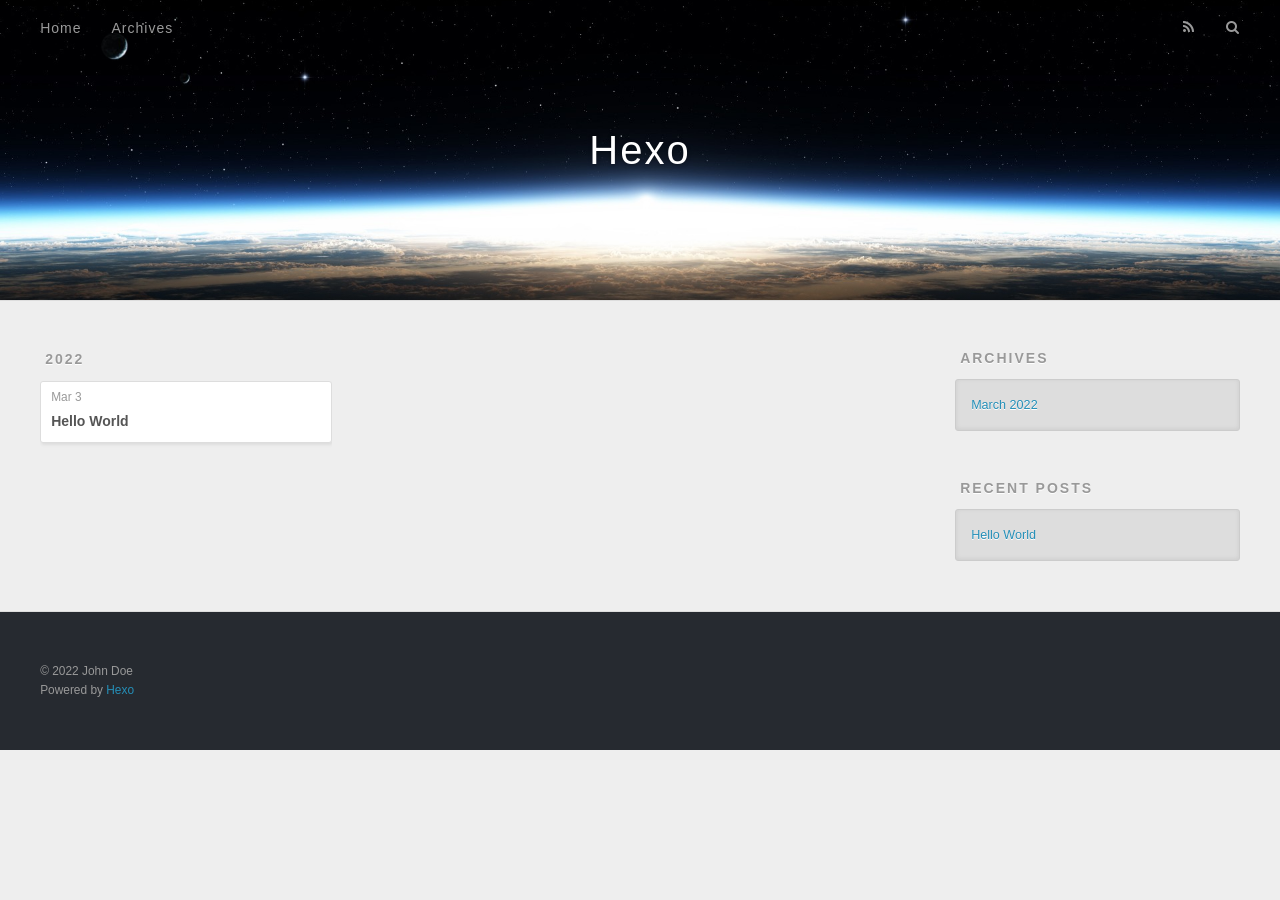
<file: archives/index.html>
<!DOCTYPE html>
<html>
<head>
  <meta charset="utf-8">
  

  
  <title>Archives | Hexo</title>
  <meta name="viewport" content="width=device-width, initial-scale=1, maximum-scale=1">
  <meta property="og:type" content="website">
<meta property="og:title" content="Hexo">
<meta property="og:url" content="http://example.com/archives/index.html">
<meta property="og:site_name" content="Hexo">
<meta property="og:locale" content="en_US">
<meta property="article:author" content="John Doe">
<meta name="twitter:card" content="summary">
  
    <link rel="alternate" href="/atom.xml" title="Hexo" type="application/atom+xml">
  
  
    <link rel="icon" href="/favicon.png">
  
  
    <link href="//fonts.googleapis.com/css?family=Source+Code+Pro" rel="stylesheet" type="text/css">
  
  
<link rel="stylesheet" href="/css/style.css">

<meta name="generator" content="Hexo 5.4.1"></head>

<body>
  <div id="container">
    <div id="wrap">
      <header id="header">
  <div id="banner"></div>
  <div id="header-outer" class="outer">
    <div id="header-title" class="inner">
      <h1 id="logo-wrap">
        <a href="/" id="logo">Hexo</a>
      </h1>
      
    </div>
    <div id="header-inner" class="inner">
      <nav id="main-nav">
        <a id="main-nav-toggle" class="nav-icon"></a>
        
          <a class="main-nav-link" href="/">Home</a>
        
          <a class="main-nav-link" href="/archives">Archives</a>
        
      </nav>
      <nav id="sub-nav">
        
          <a id="nav-rss-link" class="nav-icon" href="/atom.xml" title="RSS Feed"></a>
        
        <a id="nav-search-btn" class="nav-icon" title="Search"></a>
      </nav>
      <div id="search-form-wrap">
        <form action="//google.com/search" method="get" accept-charset="UTF-8" class="search-form"><input type="search" name="q" class="search-form-input" placeholder="Search"><button type="submit" class="search-form-submit">&#xF002;</button><input type="hidden" name="sitesearch" value="http://example.com"></form>
      </div>
    </div>
  </div>
</header>
      <div class="outer">
        <section id="main">
  
  
    
    
      
      
      <section class="archives-wrap">
        <div class="archive-year-wrap">
          <a href="/archives/2022" class="archive-year">2022</a>
        </div>
        <div class="archives">
    
    <article class="archive-article archive-type-post">
  <div class="archive-article-inner">
    <header class="archive-article-header">
      <a href="/2022/03/03/hello-world/" class="archive-article-date">
  <time datetime="2022-03-03T08:33:36.759Z" itemprop="datePublished">Mar 3</time>
</a>
      
  
    <h1 itemprop="name">
      <a class="archive-article-title" href="/2022/03/03/hello-world/">Hello World</a>
    </h1>
  

    </header>
  </div>
</article>
  
  
    </div></section>
  


</section>
        
          <aside id="sidebar">
  
    

  
    

  
    
  
    
  <div class="widget-wrap">
    <h3 class="widget-title">Archives</h3>
    <div class="widget">
      <ul class="archive-list"><li class="archive-list-item"><a class="archive-list-link" href="/archives/2022/03/">March 2022</a></li></ul>
    </div>
  </div>


  
    
  <div class="widget-wrap">
    <h3 class="widget-title">Recent Posts</h3>
    <div class="widget">
      <ul>
        
          <li>
            <a href="/2022/03/03/hello-world/">Hello World</a>
          </li>
        
      </ul>
    </div>
  </div>

  
</aside>
        
      </div>
      <footer id="footer">
  
  <div class="outer">
    <div id="footer-info" class="inner">
      &copy; 2022 John Doe<br>
      Powered by <a href="http://hexo.io/" target="_blank">Hexo</a>
    </div>
  </div>
</footer>
    </div>
    <nav id="mobile-nav">
  
    <a href="/" class="mobile-nav-link">Home</a>
  
    <a href="/archives" class="mobile-nav-link">Archives</a>
  
</nav>
    

<script src="//ajax.googleapis.com/ajax/libs/jquery/2.0.3/jquery.min.js"></script>


  
<link rel="stylesheet" href="/fancybox/jquery.fancybox.css">

  
<script src="/fancybox/jquery.fancybox.pack.js"></script>




<script src="/js/script.js"></script>




  </div>
</body>
</html>
</file>
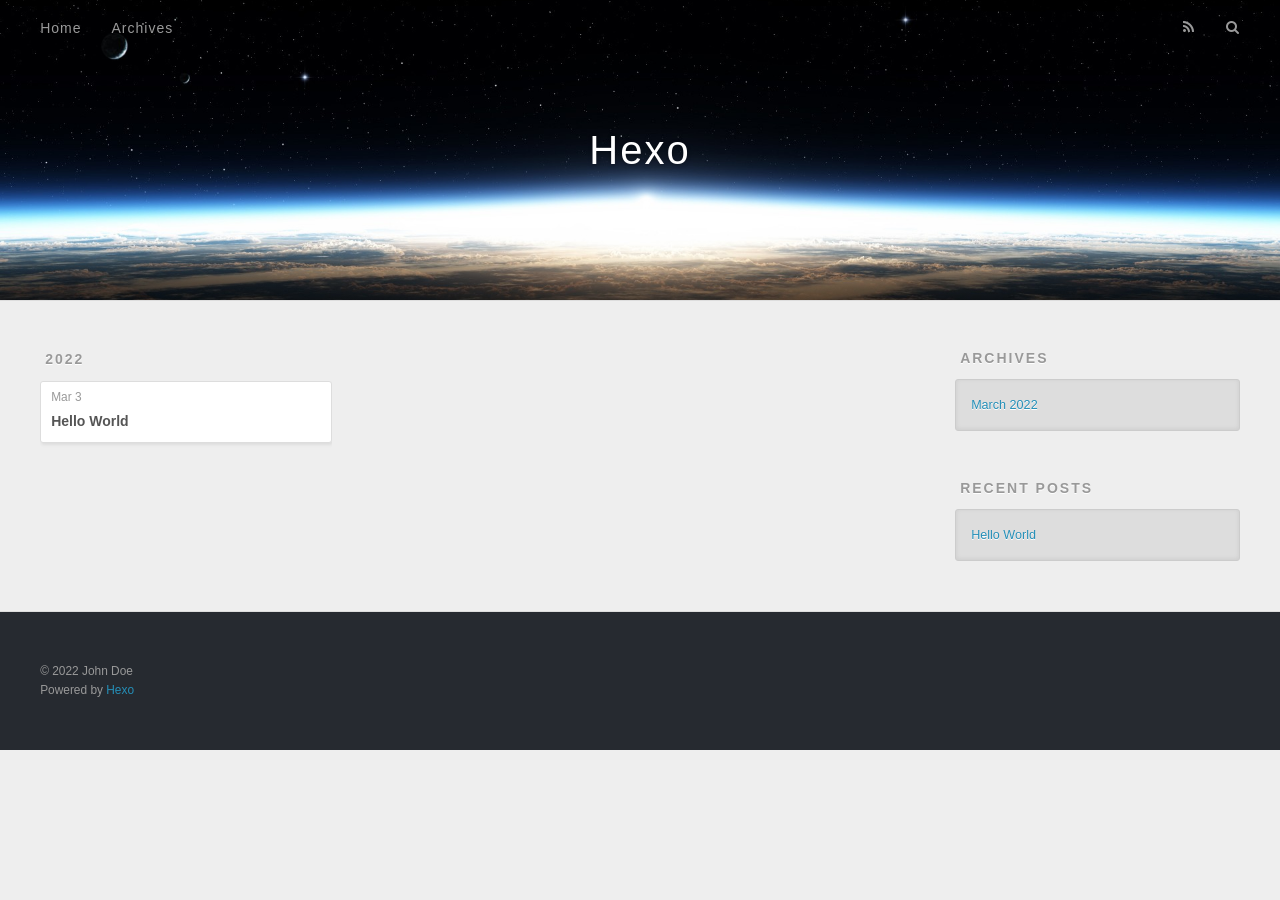
<file: archives/2022/index.html>
<!DOCTYPE html>
<html>
<head>
  <meta charset="utf-8">
  

  
  <title>Archives: 2022 | Hexo</title>
  <meta name="viewport" content="width=device-width, initial-scale=1, maximum-scale=1">
  <meta property="og:type" content="website">
<meta property="og:title" content="Hexo">
<meta property="og:url" content="http://example.com/archives/2022/index.html">
<meta property="og:site_name" content="Hexo">
<meta property="og:locale" content="en_US">
<meta property="article:author" content="John Doe">
<meta name="twitter:card" content="summary">
  
    <link rel="alternate" href="/atom.xml" title="Hexo" type="application/atom+xml">
  
  
    <link rel="icon" href="/favicon.png">
  
  
    <link href="//fonts.googleapis.com/css?family=Source+Code+Pro" rel="stylesheet" type="text/css">
  
  
<link rel="stylesheet" href="/css/style.css">

<meta name="generator" content="Hexo 5.4.1"></head>

<body>
  <div id="container">
    <div id="wrap">
      <header id="header">
  <div id="banner"></div>
  <div id="header-outer" class="outer">
    <div id="header-title" class="inner">
      <h1 id="logo-wrap">
        <a href="/" id="logo">Hexo</a>
      </h1>
      
    </div>
    <div id="header-inner" class="inner">
      <nav id="main-nav">
        <a id="main-nav-toggle" class="nav-icon"></a>
        
          <a class="main-nav-link" href="/">Home</a>
        
          <a class="main-nav-link" href="/archives">Archives</a>
        
      </nav>
      <nav id="sub-nav">
        
          <a id="nav-rss-link" class="nav-icon" href="/atom.xml" title="RSS Feed"></a>
        
        <a id="nav-search-btn" class="nav-icon" title="Search"></a>
      </nav>
      <div id="search-form-wrap">
        <form action="//google.com/search" method="get" accept-charset="UTF-8" class="search-form"><input type="search" name="q" class="search-form-input" placeholder="Search"><button type="submit" class="search-form-submit">&#xF002;</button><input type="hidden" name="sitesearch" value="http://example.com"></form>
      </div>
    </div>
  </div>
</header>
      <div class="outer">
        <section id="main">
  
  
    
    
      
      
      <section class="archives-wrap">
        <div class="archive-year-wrap">
          <a href="/archives/2022" class="archive-year">2022</a>
        </div>
        <div class="archives">
    
    <article class="archive-article archive-type-post">
  <div class="archive-article-inner">
    <header class="archive-article-header">
      <a href="/2022/03/03/hello-world/" class="archive-article-date">
  <time datetime="2022-03-03T08:33:36.759Z" itemprop="datePublished">Mar 3</time>
</a>
      
  
    <h1 itemprop="name">
      <a class="archive-article-title" href="/2022/03/03/hello-world/">Hello World</a>
    </h1>
  

    </header>
  </div>
</article>
  
  
    </div></section>
  


</section>
        
          <aside id="sidebar">
  
    

  
    

  
    
  
    
  <div class="widget-wrap">
    <h3 class="widget-title">Archives</h3>
    <div class="widget">
      <ul class="archive-list"><li class="archive-list-item"><a class="archive-list-link" href="/archives/2022/03/">March 2022</a></li></ul>
    </div>
  </div>


  
    
  <div class="widget-wrap">
    <h3 class="widget-title">Recent Posts</h3>
    <div class="widget">
      <ul>
        
          <li>
            <a href="/2022/03/03/hello-world/">Hello World</a>
          </li>
        
      </ul>
    </div>
  </div>

  
</aside>
        
      </div>
      <footer id="footer">
  
  <div class="outer">
    <div id="footer-info" class="inner">
      &copy; 2022 John Doe<br>
      Powered by <a href="http://hexo.io/" target="_blank">Hexo</a>
    </div>
  </div>
</footer>
    </div>
    <nav id="mobile-nav">
  
    <a href="/" class="mobile-nav-link">Home</a>
  
    <a href="/archives" class="mobile-nav-link">Archives</a>
  
</nav>
    

<script src="//ajax.googleapis.com/ajax/libs/jquery/2.0.3/jquery.min.js"></script>


  
<link rel="stylesheet" href="/fancybox/jquery.fancybox.css">

  
<script src="/fancybox/jquery.fancybox.pack.js"></script>




<script src="/js/script.js"></script>




  </div>
</body>
</html>
</file>
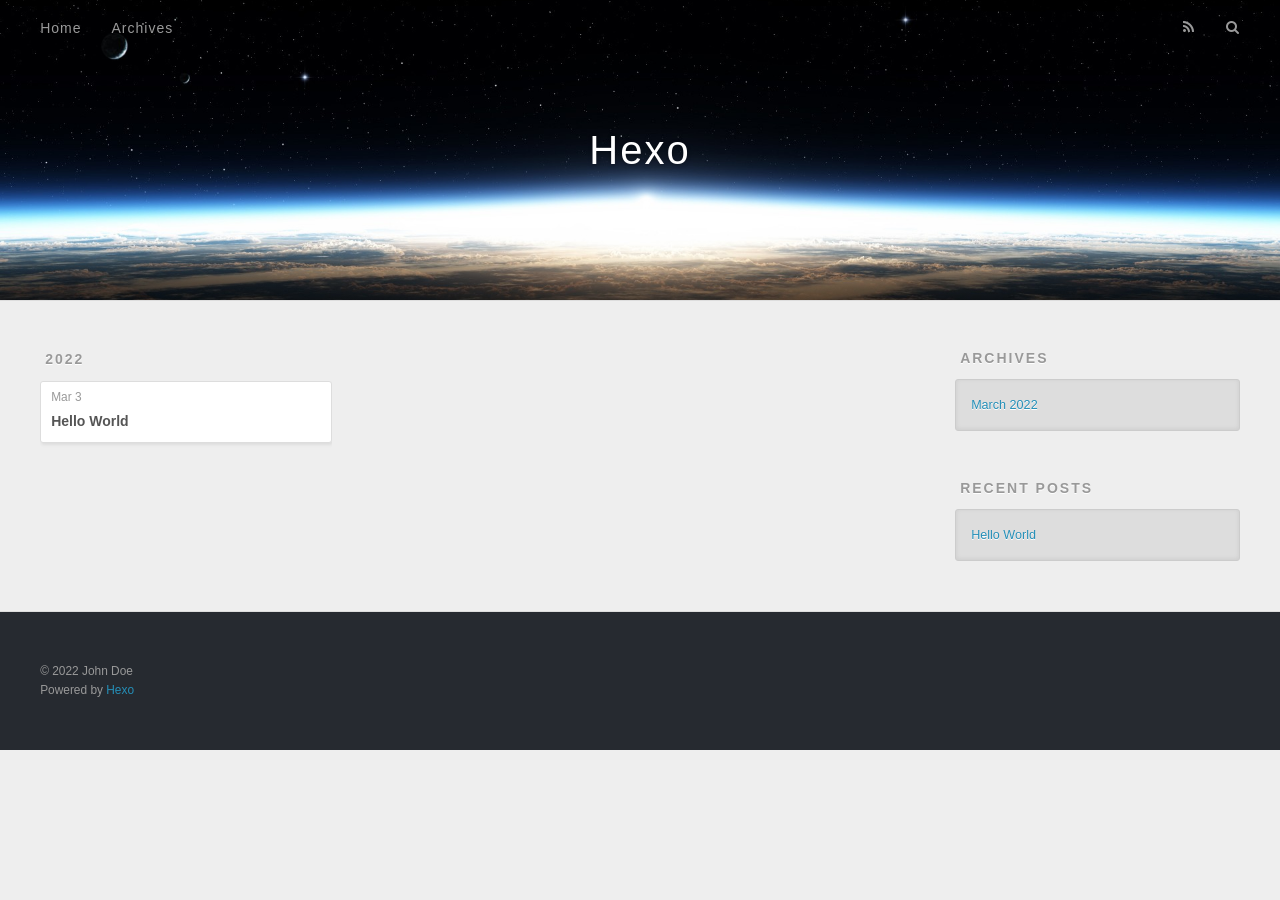
<file: archives/2022/03/index.html>
<!DOCTYPE html>
<html>
<head>
  <meta charset="utf-8">
  

  
  <title>Archives: 2022/3 | Hexo</title>
  <meta name="viewport" content="width=device-width, initial-scale=1, maximum-scale=1">
  <meta property="og:type" content="website">
<meta property="og:title" content="Hexo">
<meta property="og:url" content="http://example.com/archives/2022/03/index.html">
<meta property="og:site_name" content="Hexo">
<meta property="og:locale" content="en_US">
<meta property="article:author" content="John Doe">
<meta name="twitter:card" content="summary">
  
    <link rel="alternate" href="/atom.xml" title="Hexo" type="application/atom+xml">
  
  
    <link rel="icon" href="/favicon.png">
  
  
    <link href="//fonts.googleapis.com/css?family=Source+Code+Pro" rel="stylesheet" type="text/css">
  
  
<link rel="stylesheet" href="/css/style.css">

<meta name="generator" content="Hexo 5.4.1"></head>

<body>
  <div id="container">
    <div id="wrap">
      <header id="header">
  <div id="banner"></div>
  <div id="header-outer" class="outer">
    <div id="header-title" class="inner">
      <h1 id="logo-wrap">
        <a href="/" id="logo">Hexo</a>
      </h1>
      
    </div>
    <div id="header-inner" class="inner">
      <nav id="main-nav">
        <a id="main-nav-toggle" class="nav-icon"></a>
        
          <a class="main-nav-link" href="/">Home</a>
        
          <a class="main-nav-link" href="/archives">Archives</a>
        
      </nav>
      <nav id="sub-nav">
        
          <a id="nav-rss-link" class="nav-icon" href="/atom.xml" title="RSS Feed"></a>
        
        <a id="nav-search-btn" class="nav-icon" title="Search"></a>
      </nav>
      <div id="search-form-wrap">
        <form action="//google.com/search" method="get" accept-charset="UTF-8" class="search-form"><input type="search" name="q" class="search-form-input" placeholder="Search"><button type="submit" class="search-form-submit">&#xF002;</button><input type="hidden" name="sitesearch" value="http://example.com"></form>
      </div>
    </div>
  </div>
</header>
      <div class="outer">
        <section id="main">
  
  
    
    
      
      
      <section class="archives-wrap">
        <div class="archive-year-wrap">
          <a href="/archives/2022" class="archive-year">2022</a>
        </div>
        <div class="archives">
    
    <article class="archive-article archive-type-post">
  <div class="archive-article-inner">
    <header class="archive-article-header">
      <a href="/2022/03/03/hello-world/" class="archive-article-date">
  <time datetime="2022-03-03T08:33:36.759Z" itemprop="datePublished">Mar 3</time>
</a>
      
  
    <h1 itemprop="name">
      <a class="archive-article-title" href="/2022/03/03/hello-world/">Hello World</a>
    </h1>
  

    </header>
  </div>
</article>
  
  
    </div></section>
  


</section>
        
          <aside id="sidebar">
  
    

  
    

  
    
  
    
  <div class="widget-wrap">
    <h3 class="widget-title">Archives</h3>
    <div class="widget">
      <ul class="archive-list"><li class="archive-list-item"><a class="archive-list-link" href="/archives/2022/03/">March 2022</a></li></ul>
    </div>
  </div>


  
    
  <div class="widget-wrap">
    <h3 class="widget-title">Recent Posts</h3>
    <div class="widget">
      <ul>
        
          <li>
            <a href="/2022/03/03/hello-world/">Hello World</a>
          </li>
        
      </ul>
    </div>
  </div>

  
</aside>
        
      </div>
      <footer id="footer">
  
  <div class="outer">
    <div id="footer-info" class="inner">
      &copy; 2022 John Doe<br>
      Powered by <a href="http://hexo.io/" target="_blank">Hexo</a>
    </div>
  </div>
</footer>
    </div>
    <nav id="mobile-nav">
  
    <a href="/" class="mobile-nav-link">Home</a>
  
    <a href="/archives" class="mobile-nav-link">Archives</a>
  
</nav>
    

<script src="//ajax.googleapis.com/ajax/libs/jquery/2.0.3/jquery.min.js"></script>


  
<link rel="stylesheet" href="/fancybox/jquery.fancybox.css">

  
<script src="/fancybox/jquery.fancybox.pack.js"></script>




<script src="/js/script.js"></script>




  </div>
</body>
</html>
</file>
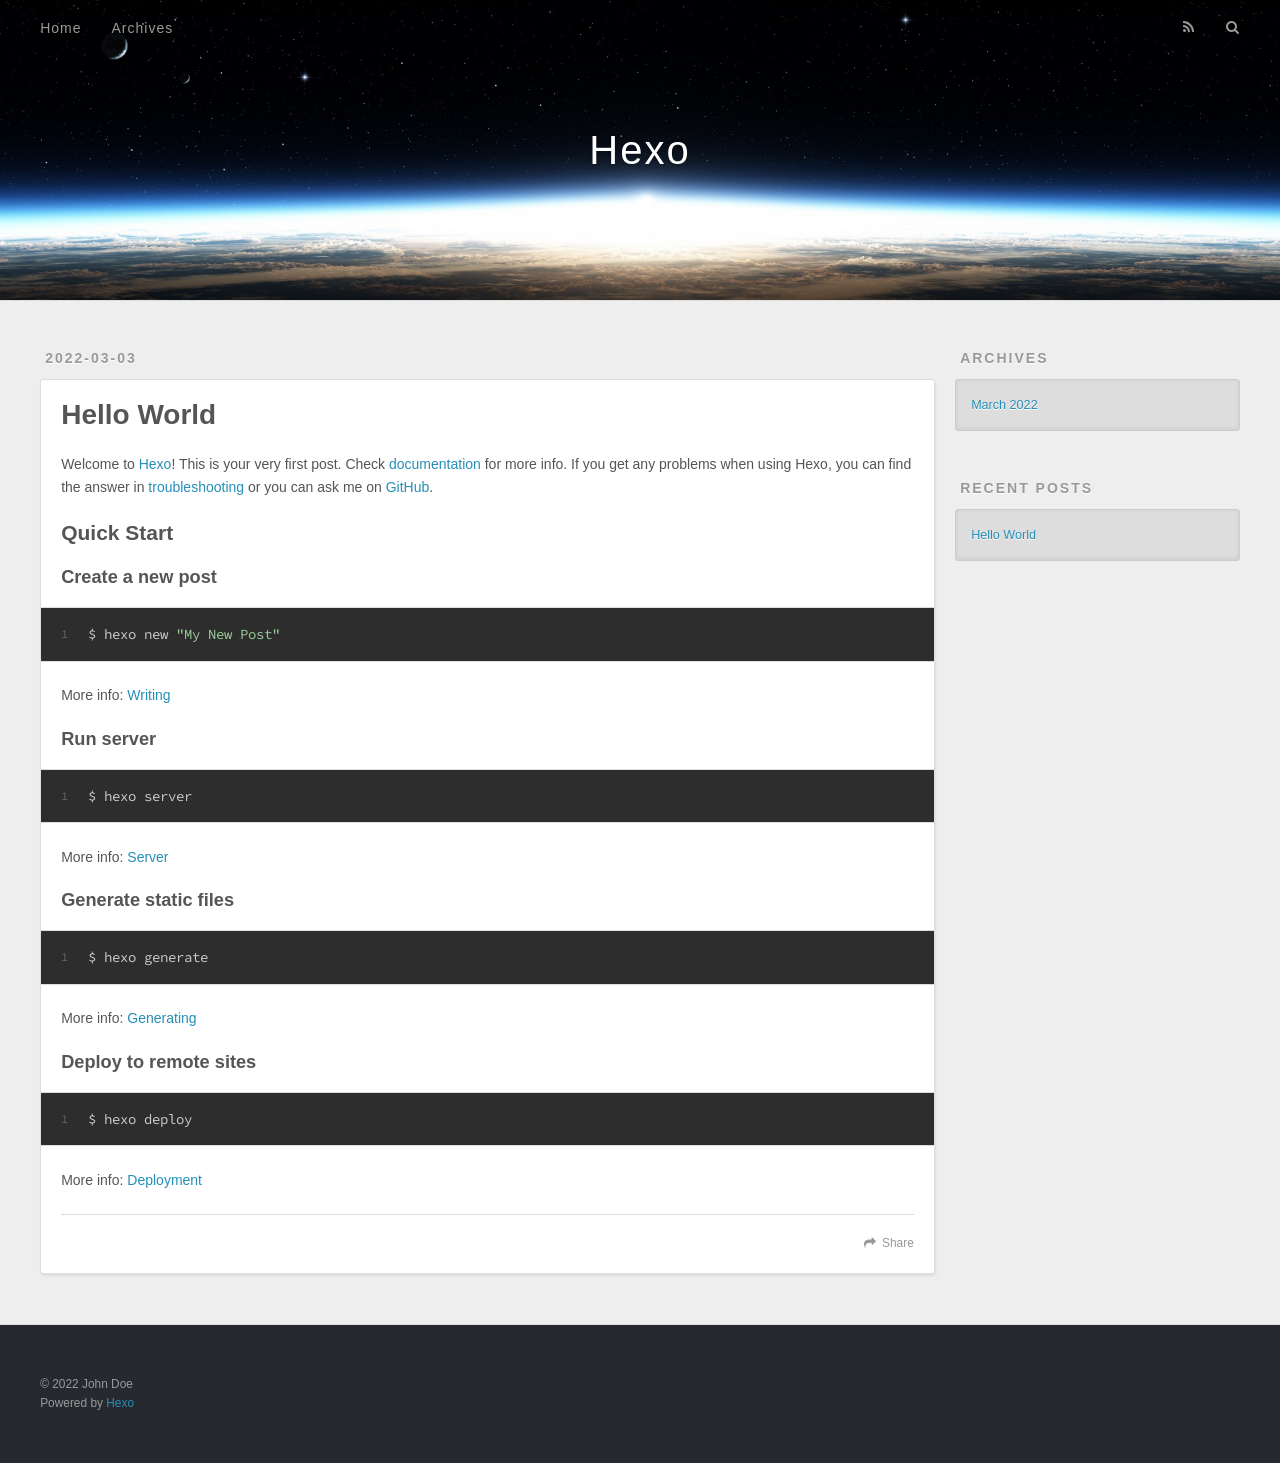
<file: 2022/03/03/hello-world/index.html>
<!DOCTYPE html>
<html>
<head>
  <meta charset="utf-8">
  

  
  <title>Hello World | Hexo</title>
  <meta name="viewport" content="width=device-width, initial-scale=1, maximum-scale=1">
  <meta name="description" content="Welcome to Hexo! This is your very first post. Check documentation for more info. If you get any problems when using Hexo, you can find the answer in troubleshooting or you can ask me on GitHub. Quick">
<meta property="og:type" content="article">
<meta property="og:title" content="Hello World">
<meta property="og:url" content="http://example.com/2022/03/03/hello-world/index.html">
<meta property="og:site_name" content="Hexo">
<meta property="og:description" content="Welcome to Hexo! This is your very first post. Check documentation for more info. If you get any problems when using Hexo, you can find the answer in troubleshooting or you can ask me on GitHub. Quick">
<meta property="og:locale" content="en_US">
<meta property="article:published_time" content="2022-03-03T08:33:36.759Z">
<meta property="article:modified_time" content="2022-03-03T08:31:39.561Z">
<meta property="article:author" content="John Doe">
<meta name="twitter:card" content="summary">
  
    <link rel="alternate" href="/atom.xml" title="Hexo" type="application/atom+xml">
  
  
    <link rel="icon" href="/favicon.png">
  
  
    <link href="//fonts.googleapis.com/css?family=Source+Code+Pro" rel="stylesheet" type="text/css">
  
  
<link rel="stylesheet" href="/css/style.css">

<meta name="generator" content="Hexo 5.4.1"></head>

<body>
  <div id="container">
    <div id="wrap">
      <header id="header">
  <div id="banner"></div>
  <div id="header-outer" class="outer">
    <div id="header-title" class="inner">
      <h1 id="logo-wrap">
        <a href="/" id="logo">Hexo</a>
      </h1>
      
    </div>
    <div id="header-inner" class="inner">
      <nav id="main-nav">
        <a id="main-nav-toggle" class="nav-icon"></a>
        
          <a class="main-nav-link" href="/">Home</a>
        
          <a class="main-nav-link" href="/archives">Archives</a>
        
      </nav>
      <nav id="sub-nav">
        
          <a id="nav-rss-link" class="nav-icon" href="/atom.xml" title="RSS Feed"></a>
        
        <a id="nav-search-btn" class="nav-icon" title="Search"></a>
      </nav>
      <div id="search-form-wrap">
        <form action="//google.com/search" method="get" accept-charset="UTF-8" class="search-form"><input type="search" name="q" class="search-form-input" placeholder="Search"><button type="submit" class="search-form-submit">&#xF002;</button><input type="hidden" name="sitesearch" value="http://example.com"></form>
      </div>
    </div>
  </div>
</header>
      <div class="outer">
        <section id="main"><article id="post-hello-world" class="article article-type-post" itemscope itemprop="blogPost">
  <div class="article-meta">
    <a href="/2022/03/03/hello-world/" class="article-date">
  <time datetime="2022-03-03T08:33:36.759Z" itemprop="datePublished">2022-03-03</time>
</a>
    
  </div>
  <div class="article-inner">
    
    
      <header class="article-header">
        
  
    <h1 class="article-title" itemprop="name">
      Hello World
    </h1>
  

      </header>
    
    <div class="article-entry" itemprop="articleBody">
      
        <p>Welcome to <a target="_blank" rel="noopener" href="https://hexo.io/">Hexo</a>! This is your very first post. Check <a target="_blank" rel="noopener" href="https://hexo.io/docs/">documentation</a> for more info. If you get any problems when using Hexo, you can find the answer in <a target="_blank" rel="noopener" href="https://hexo.io/docs/troubleshooting.html">troubleshooting</a> or you can ask me on <a target="_blank" rel="noopener" href="https://github.com/hexojs/hexo/issues">GitHub</a>.</p>
<h2 id="Quick-Start"><a href="#Quick-Start" class="headerlink" title="Quick Start"></a>Quick Start</h2><h3 id="Create-a-new-post"><a href="#Create-a-new-post" class="headerlink" title="Create a new post"></a>Create a new post</h3><figure class="highlight bash"><table><tr><td class="gutter"><pre><span class="line">1</span><br></pre></td><td class="code"><pre><span class="line">$ hexo new <span class="string">&quot;My New Post&quot;</span></span><br></pre></td></tr></table></figure>

<p>More info: <a target="_blank" rel="noopener" href="https://hexo.io/docs/writing.html">Writing</a></p>
<h3 id="Run-server"><a href="#Run-server" class="headerlink" title="Run server"></a>Run server</h3><figure class="highlight bash"><table><tr><td class="gutter"><pre><span class="line">1</span><br></pre></td><td class="code"><pre><span class="line">$ hexo server</span><br></pre></td></tr></table></figure>

<p>More info: <a target="_blank" rel="noopener" href="https://hexo.io/docs/server.html">Server</a></p>
<h3 id="Generate-static-files"><a href="#Generate-static-files" class="headerlink" title="Generate static files"></a>Generate static files</h3><figure class="highlight bash"><table><tr><td class="gutter"><pre><span class="line">1</span><br></pre></td><td class="code"><pre><span class="line">$ hexo generate</span><br></pre></td></tr></table></figure>

<p>More info: <a target="_blank" rel="noopener" href="https://hexo.io/docs/generating.html">Generating</a></p>
<h3 id="Deploy-to-remote-sites"><a href="#Deploy-to-remote-sites" class="headerlink" title="Deploy to remote sites"></a>Deploy to remote sites</h3><figure class="highlight bash"><table><tr><td class="gutter"><pre><span class="line">1</span><br></pre></td><td class="code"><pre><span class="line">$ hexo deploy</span><br></pre></td></tr></table></figure>

<p>More info: <a target="_blank" rel="noopener" href="https://hexo.io/docs/one-command-deployment.html">Deployment</a></p>

      
    </div>
    <footer class="article-footer">
      <a data-url="http://example.com/2022/03/03/hello-world/" data-id="cl0arimfl0000lsss8mx94jkv" class="article-share-link">Share</a>
      
      
    </footer>
  </div>
  
    
  
</article>

</section>
        
          <aside id="sidebar">
  
    

  
    

  
    
  
    
  <div class="widget-wrap">
    <h3 class="widget-title">Archives</h3>
    <div class="widget">
      <ul class="archive-list"><li class="archive-list-item"><a class="archive-list-link" href="/archives/2022/03/">March 2022</a></li></ul>
    </div>
  </div>


  
    
  <div class="widget-wrap">
    <h3 class="widget-title">Recent Posts</h3>
    <div class="widget">
      <ul>
        
          <li>
            <a href="/2022/03/03/hello-world/">Hello World</a>
          </li>
        
      </ul>
    </div>
  </div>

  
</aside>
        
      </div>
      <footer id="footer">
  
  <div class="outer">
    <div id="footer-info" class="inner">
      &copy; 2022 John Doe<br>
      Powered by <a href="http://hexo.io/" target="_blank">Hexo</a>
    </div>
  </div>
</footer>
    </div>
    <nav id="mobile-nav">
  
    <a href="/" class="mobile-nav-link">Home</a>
  
    <a href="/archives" class="mobile-nav-link">Archives</a>
  
</nav>
    

<script src="//ajax.googleapis.com/ajax/libs/jquery/2.0.3/jquery.min.js"></script>


  
<link rel="stylesheet" href="/fancybox/jquery.fancybox.css">

  
<script src="/fancybox/jquery.fancybox.pack.js"></script>




<script src="/js/script.js"></script>




  </div>
</body>
</html>
</file>
<file: css/style.css>
body {
  width: 100%;
}
body:before,
body:after {
  content: "";
  display: table;
}
body:after {
  clear: both;
}
html,
body,
div,
span,
applet,
object,
iframe,
h1,
h2,
h3,
h4,
h5,
h6,
p,
blockquote,
pre,
a,
abbr,
acronym,
address,
big,
cite,
code,
del,
dfn,
em,
img,
ins,
kbd,
q,
s,
samp,
small,
strike,
strong,
sub,
sup,
tt,
var,
dl,
dt,
dd,
ol,
ul,
li,
fieldset,
form,
label,
legend,
table,
caption,
tbody,
tfoot,
thead,
tr,
th,
td {
  margin: 0;
  padding: 0;
  border: 0;
  outline: 0;
  font-weight: inherit;
  font-style: inherit;
  font-family: inherit;
  font-size: 100%;
  vertical-align: baseline;
}
body {
  line-height: 1;
  color: #000;
  background: #fff;
}
ol,
ul {
  list-style: none;
}
table {
  border-collapse: separate;
  border-spacing: 0;
  vertical-align: middle;
}
caption,
th,
td {
  text-align: left;
  font-weight: normal;
  vertical-align: middle;
}
a img {
  border: none;
}
input,
button {
  margin: 0;
  padding: 0;
}
input::-moz-focus-inner,
button::-moz-focus-inner {
  border: 0;
  padding: 0;
}
@font-face {
  font-family: FontAwesome;
  font-style: normal;
  font-weight: normal;
  src: url("fonts/fontawesome-webfont.eot?v=#4.0.3");
  src: url("fonts/fontawesome-webfont.eot?#iefix&v=#4.0.3") format("embedded-opentype"), url("fonts/fontawesome-webfont.woff?v=#4.0.3") format("woff"), url("fonts/fontawesome-webfont.ttf?v=#4.0.3") format("truetype"), url("fonts/fontawesome-webfont.svg#fontawesomeregular?v=#4.0.3") format("svg");
}
html,
body,
#container {
  height: 100%;
}
body {
  background: #eee;
  font: 14px -apple-system, BlinkMacSystemFont, "Segoe UI", "Roboto", "Oxygen", "Ubuntu", "Cantarell", "Fira Sans", "Droid Sans", "Helvetica Neue", sans-serif;
  -webkit-text-size-adjust: 100%;
}
.outer {
  max-width: 1220px;
  margin: 0 auto;
  padding: 0 20px;
}
.outer:before,
.outer:after {
  content: "";
  display: table;
}
.outer:after {
  clear: both;
}
.inner {
  display: inline;
  float: left;
  width: 98.33333333333333%;
  margin: 0 0.833333333333333%;
}
.left,
.alignleft {
  float: left;
}
.right,
.alignright {
  float: right;
}
.clear {
  clear: both;
}
#container {
  position: relative;
}
.mobile-nav-on {
  overflow: hidden;
}
#wrap {
  height: 100%;
  width: 100%;
  position: absolute;
  top: 0;
  left: 0;
  -webkit-transition: 0.2s ease-out;
  -moz-transition: 0.2s ease-out;
  -ms-transition: 0.2s ease-out;
  transition: 0.2s ease-out;
  z-index: 1;
  background: #eee;
}
.mobile-nav-on #wrap {
  left: 280px;
}
@media screen and (min-width: 768px) {
  #main {
    display: inline;
    float: left;
    width: 73.33333333333333%;
    margin: 0 0.833333333333333%;
  }
}
.article-date,
.article-category-link,
.archive-year,
.widget-title {
  text-decoration: none;
  text-transform: uppercase;
  letter-spacing: 2px;
  color: #999;
  margin-bottom: 1em;
  margin-left: 5px;
  line-height: 1em;
  text-shadow: 0 1px #fff;
  font-weight: bold;
}
.article-inner,
.archive-article-inner {
  background: #fff;
  -webkit-box-shadow: 1px 2px 3px #ddd;
  box-shadow: 1px 2px 3px #ddd;
  border: 1px solid #ddd;
  border-radius: 3px;
}
.article-entry h1,
.widget h1 {
  font-size: 2em;
}
.article-entry h2,
.widget h2 {
  font-size: 1.5em;
}
.article-entry h3,
.widget h3 {
  font-size: 1.3em;
}
.article-entry h4,
.widget h4 {
  font-size: 1.2em;
}
.article-entry h5,
.widget h5 {
  font-size: 1em;
}
.article-entry h6,
.widget h6 {
  font-size: 1em;
  color: #999;
}
.article-entry hr,
.widget hr {
  border: 1px dashed #ddd;
}
.article-entry strong,
.widget strong {
  font-weight: bold;
}
.article-entry em,
.widget em,
.article-entry cite,
.widget cite {
  font-style: italic;
}
.article-entry sup,
.widget sup,
.article-entry sub,
.widget sub {
  font-size: 0.75em;
  line-height: 0;
  position: relative;
  vertical-align: baseline;
}
.article-entry sup,
.widget sup {
  top: -0.5em;
}
.article-entry sub,
.widget sub {
  bottom: -0.2em;
}
.article-entry small,
.widget small {
  font-size: 0.85em;
}
.article-entry acronym,
.widget acronym,
.article-entry abbr,
.widget abbr {
  border-bottom: 1px dotted;
}
.article-entry ul,
.widget ul,
.article-entry ol,
.widget ol,
.article-entry dl,
.widget dl {
  margin: 0 20px;
  line-height: 1.6em;
}
.article-entry ul ul,
.widget ul ul,
.article-entry ol ul,
.widget ol ul,
.article-entry ul ol,
.widget ul ol,
.article-entry ol ol,
.widget ol ol {
  margin-top: 0;
  margin-bottom: 0;
}
.article-entry ul,
.widget ul {
  list-style: disc;
}
.article-entry ol,
.widget ol {
  list-style: decimal;
}
.article-entry dt,
.widget dt {
  font-weight: bold;
}
#header {
  height: 300px;
  position: relative;
  border-bottom: 1px solid #ddd;
}
#header:before,
#header:after {
  content: "";
  position: absolute;
  left: 0;
  right: 0;
  height: 40px;
}
#header:before {
  top: 0;
  background: -webkit-linear-gradient(rgba(0,0,0,0.2), transparent);
  background: -moz-linear-gradient(rgba(0,0,0,0.2), transparent);
  background: -ms-linear-gradient(rgba(0,0,0,0.2), transparent);
  background: linear-gradient(rgba(0,0,0,0.2), transparent);
}
#header:after {
  bottom: 0;
  background: -webkit-linear-gradient(transparent, rgba(0,0,0,0.2));
  background: -moz-linear-gradient(transparent, rgba(0,0,0,0.2));
  background: -ms-linear-gradient(transparent, rgba(0,0,0,0.2));
  background: linear-gradient(transparent, rgba(0,0,0,0.2));
}
#header-outer {
  height: 100%;
  position: relative;
}
#header-inner {
  position: relative;
  overflow: hidden;
}
#banner {
  position: absolute;
  top: 0;
  left: 0;
  width: 100%;
  height: 100%;
  background: url("images/banner.jpg") center #000;
  -webkit-background-size: cover;
  -moz-background-size: cover;
  background-size: cover;
  z-index: -1;
}
#header-title {
  text-align: center;
  height: 40px;
  position: absolute;
  top: 50%;
  left: 0;
  margin-top: -20px;
}
#logo,
#subtitle {
  text-decoration: none;
  color: #fff;
  font-weight: 300;
  text-shadow: 0 1px 4px rgba(0,0,0,0.3);
}
#logo {
  font-size: 40px;
  line-height: 40px;
  letter-spacing: 2px;
}
#subtitle {
  font-size: 16px;
  line-height: 16px;
  letter-spacing: 1px;
}
#subtitle-wrap {
  margin-top: 16px;
}
#main-nav {
  float: left;
  margin-left: -15px;
}
.nav-icon,
.main-nav-link {
  float: left;
  color: #fff;
  opacity: 0.6;
  text-decoration: none;
  text-shadow: 0 1px rgba(0,0,0,0.2);
  -webkit-transition: opacity 0.2s;
  -moz-transition: opacity 0.2s;
  -ms-transition: opacity 0.2s;
  transition: opacity 0.2s;
  display: block;
  padding: 20px 15px;
}
.nav-icon:hover,
.main-nav-link:hover {
  opacity: 1;
}
.nav-icon {
  font-family: FontAwesome;
  text-align: center;
  font-size: 14px;
  width: 14px;
  height: 14px;
  padding: 20px 15px;
  position: relative;
  cursor: pointer;
}
.main-nav-link {
  font-weight: 300;
  letter-spacing: 1px;
}
@media screen and (max-width: 479px) {
  .main-nav-link {
    display: none;
  }
}
#main-nav-toggle {
  display: none;
}
#main-nav-toggle:before {
  content: "\f0c9";
}
@media screen and (max-width: 479px) {
  #main-nav-toggle {
    display: block;
  }
}
#sub-nav {
  float: right;
  margin-right: -15px;
}
#nav-rss-link:before {
  content: "\f09e";
}
#nav-search-btn:before {
  content: "\f002";
}
#search-form-wrap {
  position: absolute;
  top: 15px;
  width: 150px;
  height: 30px;
  right: -150px;
  opacity: 0;
  -webkit-transition: 0.2s ease-out;
  -moz-transition: 0.2s ease-out;
  -ms-transition: 0.2s ease-out;
  transition: 0.2s ease-out;
}
#search-form-wrap.on {
  opacity: 1;
  right: 0;
}
@media screen and (max-width: 479px) {
  #search-form-wrap {
    width: 100%;
    right: -100%;
  }
}
.search-form {
  position: absolute;
  top: 0;
  left: 0;
  right: 0;
  background: #fff;
  padding: 5px 15px;
  border-radius: 15px;
  -webkit-box-shadow: 0 0 10px rgba(0,0,0,0.3);
  box-shadow: 0 0 10px rgba(0,0,0,0.3);
}
.search-form-input {
  border: none;
  background: none;
  color: #555;
  width: 100%;
  font: 13px -apple-system, BlinkMacSystemFont, "Segoe UI", "Roboto", "Oxygen", "Ubuntu", "Cantarell", "Fira Sans", "Droid Sans", "Helvetica Neue", sans-serif;
  outline: none;
}
.search-form-input::-webkit-search-results-decoration,
.search-form-input::-webkit-search-cancel-button {
  -webkit-appearance: none;
}
.search-form-submit {
  position: absolute;
  top: 50%;
  right: 10px;
  margin-top: -7px;
  font: 13px FontAwesome;
  border: none;
  background: none;
  color: #bbb;
  cursor: pointer;
}
.search-form-submit:hover,
.search-form-submit:focus {
  color: #777;
}
.article {
  margin: 50px 0;
}
.article-inner {
  overflow: hidden;
}
.article-meta:before,
.article-meta:after {
  content: "";
  display: table;
}
.article-meta:after {
  clear: both;
}
.article-date {
  float: left;
}
.article-category {
  float: left;
  line-height: 1em;
  color: #ccc;
  text-shadow: 0 1px #fff;
  margin-left: 8px;
}
.article-category:before {
  content: "\2022";
}
.article-category-link {
  margin: 0 12px 1em;
}
.article-header {
  padding: 20px 20px 0;
}
.article-title {
  text-decoration: none;
  font-size: 2em;
  font-weight: bold;
  color: #555;
  line-height: 1.1em;
  -webkit-transition: color 0.2s;
  -moz-transition: color 0.2s;
  -ms-transition: color 0.2s;
  transition: color 0.2s;
}
a.article-title:hover {
  color: #258fb8;
}
.article-entry {
  color: #555;
  padding: 0 20px;
}
.article-entry:before,
.article-entry:after {
  content: "";
  display: table;
}
.article-entry:after {
  clear: both;
}
.article-entry p,
.article-entry table {
  line-height: 1.6em;
  margin: 1.6em 0;
}
.article-entry h1,
.article-entry h2,
.article-entry h3,
.article-entry h4,
.article-entry h5,
.article-entry h6 {
  font-weight: bold;
}
.article-entry h1,
.article-entry h2,
.article-entry h3,
.article-entry h4,
.article-entry h5,
.article-entry h6 {
  line-height: 1.1em;
  margin: 1.1em 0;
}
.article-entry a {
  color: #258fb8;
  text-decoration: none;
}
.article-entry a:hover {
  text-decoration: underline;
}
.article-entry ul,
.article-entry ol,
.article-entry dl {
  margin-top: 1.6em;
  margin-bottom: 1.6em;
}
.article-entry img,
.article-entry video {
  max-width: 100%;
  height: auto;
  display: block;
  margin: auto;
}
.article-entry iframe {
  border: none;
}
.article-entry table {
  width: 100%;
  border-collapse: collapse;
  border-spacing: 0;
}
.article-entry th {
  font-weight: bold;
  border-bottom: 3px solid #ddd;
  padding-bottom: 0.5em;
}
.article-entry td {
  border-bottom: 1px solid #ddd;
  padding: 10px 0;
}
.article-entry blockquote {
  font-family: Georgia, "Times New Roman", serif;
  font-size: 1.4em;
  margin: 1.6em 20px;
  text-align: center;
}
.article-entry blockquote footer {
  font-size: 14px;
  margin: 1.6em 0;
  font-family: -apple-system, BlinkMacSystemFont, "Segoe UI", "Roboto", "Oxygen", "Ubuntu", "Cantarell", "Fira Sans", "Droid Sans", "Helvetica Neue", sans-serif;
}
.article-entry blockquote footer cite:before {
  content: "—";
  padding: 0 0.5em;
}
.article-entry .pullquote {
  text-align: left;
  width: 45%;
  margin: 0;
}
.article-entry .pullquote.left {
  margin-left: 0.5em;
  margin-right: 1em;
}
.article-entry .pullquote.right {
  margin-right: 0.5em;
  margin-left: 1em;
}
.article-entry .caption {
  color: #999;
  display: block;
  font-size: 0.9em;
  margin-top: 0.5em;
  position: relative;
  text-align: center;
}
.article-entry .video-container {
  position: relative;
  padding-top: 56.25%;
  height: 0;
  overflow: hidden;
}
.article-entry .video-container iframe,
.article-entry .video-container object,
.article-entry .video-container embed {
  position: absolute;
  top: 0;
  left: 0;
  width: 100%;
  height: 100%;
  margin-top: 0;
}
.article-more-link a {
  display: inline-block;
  line-height: 1em;
  padding: 6px 15px;
  border-radius: 15px;
  background: #eee;
  color: #999;
  text-shadow: 0 1px #fff;
  text-decoration: none;
}
.article-more-link a:hover {
  background: #258fb8;
  color: #fff;
  text-decoration: none;
  text-shadow: 0 1px #1e7293;
}
.article-footer {
  font-size: 0.85em;
  line-height: 1.6em;
  border-top: 1px solid #ddd;
  padding-top: 1.6em;
  margin: 0 20px 20px;
}
.article-footer:before,
.article-footer:after {
  content: "";
  display: table;
}
.article-footer:after {
  clear: both;
}
.article-footer a {
  color: #999;
  text-decoration: none;
}
.article-footer a:hover {
  color: #555;
}
.article-tag-list-item {
  float: left;
  margin-right: 10px;
}
.article-tag-list-link:before {
  content: "#";
}
.article-comment-link {
  float: right;
}
.article-comment-link:before {
  content: "\f075";
  font-family: FontAwesome;
  padding-right: 8px;
}
.article-share-link {
  cursor: pointer;
  float: right;
  margin-left: 20px;
}
.article-share-link:before {
  content: "\f064";
  font-family: FontAwesome;
  padding-right: 6px;
}
#article-nav {
  position: relative;
}
#article-nav:before,
#article-nav:after {
  content: "";
  display: table;
}
#article-nav:after {
  clear: both;
}
@media screen and (min-width: 768px) {
  #article-nav {
    margin: 50px 0;
  }
  #article-nav:before {
    width: 8px;
    height: 8px;
    position: absolute;
    top: 50%;
    left: 50%;
    margin-top: -4px;
    margin-left: -4px;
    content: "";
    border-radius: 50%;
    background: #ddd;
    -webkit-box-shadow: 0 1px 2px #fff;
    box-shadow: 0 1px 2px #fff;
  }
}
.article-nav-link-wrap {
  text-decoration: none;
  text-shadow: 0 1px #fff;
  color: #999;
  -webkit-box-sizing: border-box;
  -moz-box-sizing: border-box;
  box-sizing: border-box;
  margin-top: 50px;
  text-align: center;
  display: block;
}
.article-nav-link-wrap:hover {
  color: #555;
}
@media screen and (min-width: 768px) {
  .article-nav-link-wrap {
    width: 50%;
    margin-top: 0;
  }
}
@media screen and (min-width: 768px) {
  #article-nav-newer {
    float: left;
    text-align: right;
    padding-right: 20px;
  }
}
@media screen and (min-width: 768px) {
  #article-nav-older {
    float: right;
    text-align: left;
    padding-left: 20px;
  }
}
.article-nav-caption {
  text-transform: uppercase;
  letter-spacing: 2px;
  color: #ddd;
  line-height: 1em;
  font-weight: bold;
}
#article-nav-newer .article-nav-caption {
  margin-right: -2px;
}
.article-nav-title {
  font-size: 0.85em;
  line-height: 1.6em;
  margin-top: 0.5em;
}
.article-share-box {
  position: absolute;
  display: none;
  background: #fff;
  -webkit-box-shadow: 1px 2px 10px rgba(0,0,0,0.2);
  box-shadow: 1px 2px 10px rgba(0,0,0,0.2);
  border-radius: 3px;
  margin-left: -145px;
  overflow: hidden;
  z-index: 1;
}
.article-share-box.on {
  display: block;
}
.article-share-input {
  width: 100%;
  background: none;
  -webkit-box-sizing: border-box;
  -moz-box-sizing: border-box;
  box-sizing: border-box;
  font: 14px -apple-system, BlinkMacSystemFont, "Segoe UI", "Roboto", "Oxygen", "Ubuntu", "Cantarell", "Fira Sans", "Droid Sans", "Helvetica Neue", sans-serif;
  padding: 0 15px;
  color: #555;
  outline: none;
  border: 1px solid #ddd;
  border-radius: 3px 3px 0 0;
  height: 36px;
  line-height: 36px;
}
.article-share-links {
  background: #eee;
}
.article-share-links:before,
.article-share-links:after {
  content: "";
  display: table;
}
.article-share-links:after {
  clear: both;
}
.article-share-twitter,
.article-share-facebook,
.article-share-pinterest,
.article-share-google {
  width: 50px;
  height: 36px;
  display: block;
  float: left;
  position: relative;
  color: #999;
  text-shadow: 0 1px #fff;
}
.article-share-twitter:before,
.article-share-facebook:before,
.article-share-pinterest:before,
.article-share-google:before {
  font-size: 20px;
  font-family: FontAwesome;
  width: 20px;
  height: 20px;
  position: absolute;
  top: 50%;
  left: 50%;
  margin-top: -10px;
  margin-left: -10px;
  text-align: center;
}
.article-share-twitter:hover,
.article-share-facebook:hover,
.article-share-pinterest:hover,
.article-share-google:hover {
  color: #fff;
}
.article-share-twitter:before {
  content: "\f099";
}
.article-share-twitter:hover {
  background: #00aced;
  text-shadow: 0 1px #008abe;
}
.article-share-facebook:before {
  content: "\f09a";
}
.article-share-facebook:hover {
  background: #3b5998;
  text-shadow: 0 1px #2f477a;
}
.article-share-pinterest:before {
  content: "\f0d2";
}
.article-share-pinterest:hover {
  background: #cb2027;
  text-shadow: 0 1px #a21a1f;
}
.article-share-google:before {
  content: "\f0d5";
}
.article-share-google:hover {
  background: #dd4b39;
  text-shadow: 0 1px #be3221;
}
.article-gallery {
  background: #000;
  position: relative;
}
.article-gallery-photos {
  position: relative;
  overflow: hidden;
}
.article-gallery-img {
  display: none;
  max-width: 100%;
}
.article-gallery-img:first-child {
  display: block;
}
.article-gallery-img.loaded {
  position: absolute;
  display: block;
}
.article-gallery-img img {
  display: block;
  max-width: 100%;
  margin: 0 auto;
}
#comments {
  background: #fff;
  -webkit-box-shadow: 1px 2px 3px #ddd;
  box-shadow: 1px 2px 3px #ddd;
  padding: 20px;
  border: 1px solid #ddd;
  border-radius: 3px;
  margin: 50px 0;
}
#comments a {
  color: #258fb8;
}
.archives-wrap {
  margin: 50px 0;
}
.archives:before,
.archives:after {
  content: "";
  display: table;
}
.archives:after {
  clear: both;
}
.archive-year-wrap {
  margin-bottom: 1em;
}
.archives {
  -webkit-column-gap: 10px;
  -moz-column-gap: 10px;
  column-gap: 10px;
}
@media screen and (min-width: 480px) and (max-width: 767px) {
  .archives {
    -webkit-column-count: 2;
    -moz-column-count: 2;
    column-count: 2;
  }
}
@media screen and (min-width: 768px) {
  .archives {
    -webkit-column-count: 3;
    -moz-column-count: 3;
    column-count: 3;
  }
}
.archive-article {
  -webkit-column-break-inside: avoid;
  page-break-inside: avoid;
  overflow: hidden;
  break-inside: avoid-column;
}
.archive-article-inner {
  padding: 10px;
  margin-bottom: 15px;
}
.archive-article-title {
  text-decoration: none;
  font-weight: bold;
  color: #555;
  -webkit-transition: color 0.2s;
  -moz-transition: color 0.2s;
  -ms-transition: color 0.2s;
  transition: color 0.2s;
  line-height: 1.6em;
}
.archive-article-title:hover {
  color: #258fb8;
}
.archive-article-footer {
  margin-top: 1em;
}
.archive-article-date {
  color: #999;
  text-decoration: none;
  font-size: 0.85em;
  line-height: 1em;
  margin-bottom: 0.5em;
  display: block;
}
#page-nav {
  margin: 50px auto;
  background: #fff;
  -webkit-box-shadow: 1px 2px 3px #ddd;
  box-shadow: 1px 2px 3px #ddd;
  border: 1px solid #ddd;
  border-radius: 3px;
  text-align: center;
  color: #999;
  overflow: hidden;
}
#page-nav:before,
#page-nav:after {
  content: "";
  display: table;
}
#page-nav:after {
  clear: both;
}
#page-nav a,
#page-nav span {
  padding: 10px 20px;
  line-height: 1;
  height: 2ex;
}
#page-nav a {
  color: #999;
  text-decoration: none;
}
#page-nav a:hover {
  background: #999;
  color: #fff;
}
#page-nav .prev {
  float: left;
}
#page-nav .next {
  float: right;
}
#page-nav .page-number {
  display: inline-block;
}
@media screen and (max-width: 479px) {
  #page-nav .page-number {
    display: none;
  }
}
#page-nav .current {
  color: #555;
  font-weight: bold;
}
#page-nav .space {
  color: #ddd;
}
#footer {
  background: #262a30;
  padding: 50px 0;
  border-top: 1px solid #ddd;
  color: #999;
}
#footer a {
  color: #258fb8;
  text-decoration: none;
}
#footer a:hover {
  text-decoration: underline;
}
#footer-info {
  line-height: 1.6em;
  font-size: 0.85em;
}
.article-entry pre,
.article-entry .highlight {
  background: #2d2d2d;
  margin: 0 -20px;
  padding: 15px 20px;
  border-style: solid;
  border-color: #ddd;
  border-width: 1px 0;
  overflow: auto;
  color: #ccc;
  line-height: 22.400000000000002px;
}
.article-entry .highlight .gutter pre,
.article-entry .gist .gist-file .gist-data .line-numbers {
  color: #666;
  font-size: 0.85em;
}
.article-entry pre,
.article-entry code {
  font-family: "Source Code Pro", Consolas, Monaco, Menlo, Consolas, monospace;
}
.article-entry code {
  background: #eee;
  text-shadow: 0 1px #fff;
  padding: 0 0.3em;
}
.article-entry pre code {
  background: none;
  text-shadow: none;
  padding: 0;
}
.article-entry .highlight pre {
  border: none;
  margin: 0;
  padding: 0;
}
.article-entry .highlight table {
  margin: 0;
  width: auto;
}
.article-entry .highlight td {
  border: none;
  padding: 0;
}
.article-entry .highlight figcaption {
  font-size: 0.85em;
  color: #999;
  line-height: 1em;
  margin-bottom: 1em;
}
.article-entry .highlight figcaption:before,
.article-entry .highlight figcaption:after {
  content: "";
  display: table;
}
.article-entry .highlight figcaption:after {
  clear: both;
}
.article-entry .highlight figcaption a {
  float: right;
}
.article-entry .highlight .gutter pre {
  text-align: right;
  padding-right: 20px;
}
.article-entry .highlight .line {
  height: 22.400000000000002px;
}
.article-entry .highlight .line.marked {
  background: #515151;
}
.article-entry .gist {
  margin: 0 -20px;
  border-style: solid;
  border-color: #ddd;
  border-width: 1px 0;
  background: #2d2d2d;
  padding: 15px 20px 15px 0;
}
.article-entry .gist .gist-file {
  border: none;
  font-family: "Source Code Pro", Consolas, Monaco, Menlo, Consolas, monospace;
  margin: 0;
}
.article-entry .gist .gist-file .gist-data {
  background: none;
  border: none;
}
.article-entry .gist .gist-file .gist-data .line-numbers {
  background: none;
  border: none;
  padding: 0 20px 0 0;
}
.article-entry .gist .gist-file .gist-data .line-data {
  padding: 0 !important;
}
.article-entry .gist .gist-file .highlight {
  margin: 0;
  padding: 0;
  border: none;
}
.article-entry .gist .gist-file .gist-meta {
  background: #2d2d2d;
  color: #999;
  font: 0.85em -apple-system, BlinkMacSystemFont, "Segoe UI", "Roboto", "Oxygen", "Ubuntu", "Cantarell", "Fira Sans", "Droid Sans", "Helvetica Neue", sans-serif;
  text-shadow: 0 0;
  padding: 0;
  margin-top: 1em;
  margin-left: 20px;
}
.article-entry .gist .gist-file .gist-meta a {
  color: #258fb8;
  font-weight: normal;
}
.article-entry .gist .gist-file .gist-meta a:hover {
  text-decoration: underline;
}
pre .comment,
pre .title {
  color: #999;
}
pre .variable,
pre .attribute,
pre .tag,
pre .regexp,
pre .ruby .constant,
pre .xml .tag .title,
pre .xml .pi,
pre .xml .doctype,
pre .html .doctype,
pre .css .id,
pre .css .class,
pre .css .pseudo {
  color: #f2777a;
}
pre .number,
pre .preprocessor,
pre .built_in,
pre .literal,
pre .params,
pre .constant {
  color: #f99157;
}
pre .class,
pre .ruby .class .title,
pre .css .rules .attribute {
  color: #9c9;
}
pre .string,
pre .value,
pre .inheritance,
pre .header,
pre .ruby .symbol,
pre .xml .cdata {
  color: #9c9;
}
pre .css .hexcolor {
  color: #6cc;
}
pre .function,
pre .python .decorator,
pre .python .title,
pre .ruby .function .title,
pre .ruby .title .keyword,
pre .perl .sub,
pre .javascript .title,
pre .coffeescript .title {
  color: #69c;
}
pre .keyword,
pre .javascript .function {
  color: #c9c;
}
@media screen and (max-width: 479px) {
  #mobile-nav {
    position: absolute;
    top: 0;
    left: 0;
    width: 280px;
    height: 100%;
    background: #191919;
    border-right: 1px solid #fff;
  }
}
@media screen and (max-width: 479px) {
  .mobile-nav-link {
    display: block;
    color: #999;
    text-decoration: none;
    padding: 15px 20px;
    font-weight: bold;
  }
  .mobile-nav-link:hover {
    color: #fff;
  }
}
@media screen and (min-width: 768px) {
  #sidebar {
    display: inline;
    float: left;
    width: 23.333333333333332%;
    margin: 0 0.833333333333333%;
  }
}
.widget-wrap {
  margin: 50px 0;
}
.widget {
  color: #777;
  text-shadow: 0 1px #fff;
  background: #ddd;
  -webkit-box-shadow: 0 -1px 4px #ccc inset;
  box-shadow: 0 -1px 4px #ccc inset;
  border: 1px solid #ccc;
  padding: 15px;
  border-radius: 3px;
}
.widget a {
  color: #258fb8;
  text-decoration: none;
}
.widget a:hover {
  text-decoration: underline;
}
.widget ul ul,
.widget ol ul,
.widget dl ul,
.widget ul ol,
.widget ol ol,
.widget dl ol,
.widget ul dl,
.widget ol dl,
.widget dl dl {
  margin-left: 15px;
  list-style: disc;
}
.widget {
  line-height: 1.6em;
  word-wrap: break-word;
  font-size: 0.9em;
}
.widget ul,
.widget ol {
  list-style: none;
  margin: 0;
}
.widget ul ul,
.widget ol ul,
.widget ul ol,
.widget ol ol {
  margin: 0 20px;
}
.widget ul ul,
.widget ol ul {
  list-style: disc;
}
.widget ul ol,
.widget ol ol {
  list-style: decimal;
}
.category-list-count,
.tag-list-count,
.archive-list-count {
  padding-left: 5px;
  color: #999;
  font-size: 0.85em;
}
.category-list-count:before,
.tag-list-count:before,
.archive-list-count:before {
  content: "(";
}
.category-list-count:after,
.tag-list-count:after,
.archive-list-count:after {
  content: ")";
}
.tagcloud a {
  margin-right: 5px;
  display: inline-block;
}
</file>
